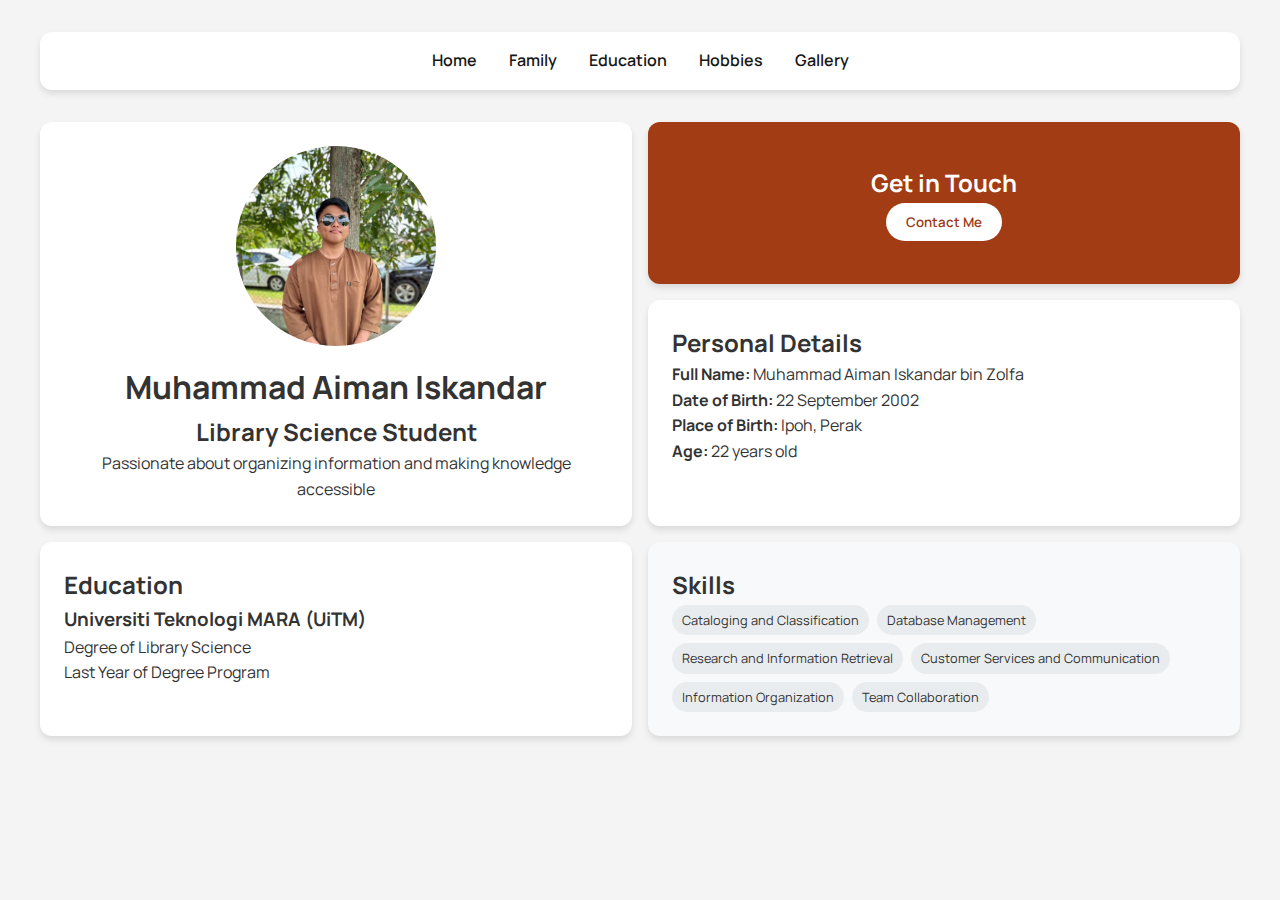
<file: index.html>
<!DOCTYPE html>
<html lang="en">
<head>
    <meta charset="UTF-8">
    <meta name="viewport" content="width=device-width, initial-scale=1.0">
    <title>Aiman Iskandar - Portfolio</title>
    <link href="https://fonts.googleapis.com/css2?family=Manrope:wght@300;400;600;700&display=swap" rel="stylesheet">
    <style>
        * {
            margin: 0;
            padding: 0;
            box-sizing: border-box;
            font-family: 'Manrope', sans-serif;
        }

        body {
           
            background-color: #f4f4f4;
            display: flex;
            flex-direction: column;
            align-items: center;
            padding: 2rem;
            line-height: 1.6;
            color: #333;
        }

        header {
            width: 100%;
            max-width: 1200px;
            margin-bottom: 1rem;
        }

        nav ul {
            display: flex;
            justify-content: center;
            list-style-type: none;
            background-color: white;
            padding: 1rem;
            border-radius: 12px;
            box-shadow: 0 4px 6px rgba(0,0,0,0.1);
            margin-bottom: 1rem;
        }

        nav ul li {
            margin: 0 1rem;
        }

        nav ul li a {
            text-decoration: none;
            color: #171716;
            font-weight: 600;
            transition: color 0.3s ease;
        }

        nav ul li a:hover {
            color: #963f1c;
        }

        .bento-grid {
            display: grid;
            grid-template-columns: repeat(4, 1fr);
            gap: 1rem;
            max-width: 1200px;
            width: 100%;
        }

        .bento-item {
            background-color: white;
            border-radius: 12px;
            box-shadow: 0 4px 6px rgba(0,0,0,0.1);
            padding: 1.5rem;
            transition: transform 0.3s ease;
        }

        .bento-item:hover {
            transform: scale(1.02);
        }

        .profile {
            grid-column: span 2;
            grid-row: span 2;
            display: flex;
            flex-direction: column;
            align-items: center;
            text-align: center;
        }

        .profile img {
            width: 200px;
            height: 200px;
            border-radius: 50%;
            object-fit: cover;
            margin-bottom: 1rem;
            color: #f75c1e;
        }

        .contact {
            grid-column: span 2;
            display: flex;
            flex-direction: column;
            justify-content: center;
            align-items: center;
            background-color:  #a13c15;
            color: white;
        }

        .biodata {
            grid-column: span 2;
        }

        .education {
            grid-column: span 2;
        }

        .skills {
            grid-column: span 2;
            background-color: #f8f9fa;
        }

        .contact-btn {
            background-color: white;
            color: #9b3a13;
            border: none;
            padding: 10px 20px;
            border-radius: 25px;
            font-weight: 600;
            cursor: pointer;
            transition: background-color 0.3s ease;
        }

        .contact-btn:hover {
            background-color: #f0f0f0;
        }

        .skills-list {
            display: flex;
            flex-wrap: wrap;
            gap: 0.5rem;
        }

        .skill-tag {
            background-color: #e9ecef;
            padding: 5px 10px;
            border-radius: 20px;
            font-size: 0.8rem;
        }

        @media (max-width: 768px) {
            .bento-grid {
                grid-template-columns: 1fr;
            }

            .profile, .contact, .biodata, .education, .skills {
                grid-column: span 1;
            }

            nav ul {
                flex-direction: column;
                align-items: center;
            }

            nav ul li {
                margin: 0.5rem 0;
            }
        }
    </style>
</head>
<body>
    <header>
        <nav>
            <ul>
                <li><a href="index.html">Home</a></li>
                <li><a href="family.html">Family</a></li>
                <li><a href="education.html">Education</a></li>
                <li><a href="hobbies.html">Hobbies</a></li>
                <li><a href="gallery.html">Gallery</a></li>
            </ul>
        </nav>
    </header>

    <div class="bento-grid">
        <div class="bento-item profile">
            <img src="me.jpg" alt="Muhammad Aiman Iskandar">
            <h1>Muhammad Aiman Iskandar</h1>
            <h2>Library Science Student</h2>
            <p>Passionate about organizing information and making knowledge accessible</p>
        </div>

        <div class="bento-item contact">
            <h2>Get in Touch</h2>
            <button class="contact-btn" onclick="location.href='mailto:iskandaraiman17@gmail.com';">
                Contact Me
            </button>
        </div>

        <div class="bento-item biodata">
            <h2>Personal Details</h2>
            <p><strong>Full Name:</strong> Muhammad Aiman Iskandar bin Zolfa</p>
            <p><strong>Date of Birth:</strong> 22 September 2002</p>
            <p><strong>Place of Birth:</strong> Ipoh, Perak</p>
            <p><strong>Age:</strong> 22 years old</p>
        </div>

        <div class="bento-item education">
            <h2>Education</h2>
            <h3>Universiti Teknologi MARA (UiTM)</h3>
            <p>Degree of Library Science</p>
            <p>Last Year of Degree Program</p>
        </div>

        <div class="bento-item skills">
            <h2>Skills</h2>
            <div class="skills-list">
                <span class="skill-tag">Cataloging and Classification</span>
                <span class="skill-tag">Database Management</span>
                <span class="skill-tag">Research and Information Retrieval</span>
                <span class="skill-tag">Customer Services and Communication</span>
                <span class="skill-tag">Information Organization</span>
                <span class="skill-tag">Team Collaboration</span>   
        </div>
    </div>
</body>
</html>
</file>
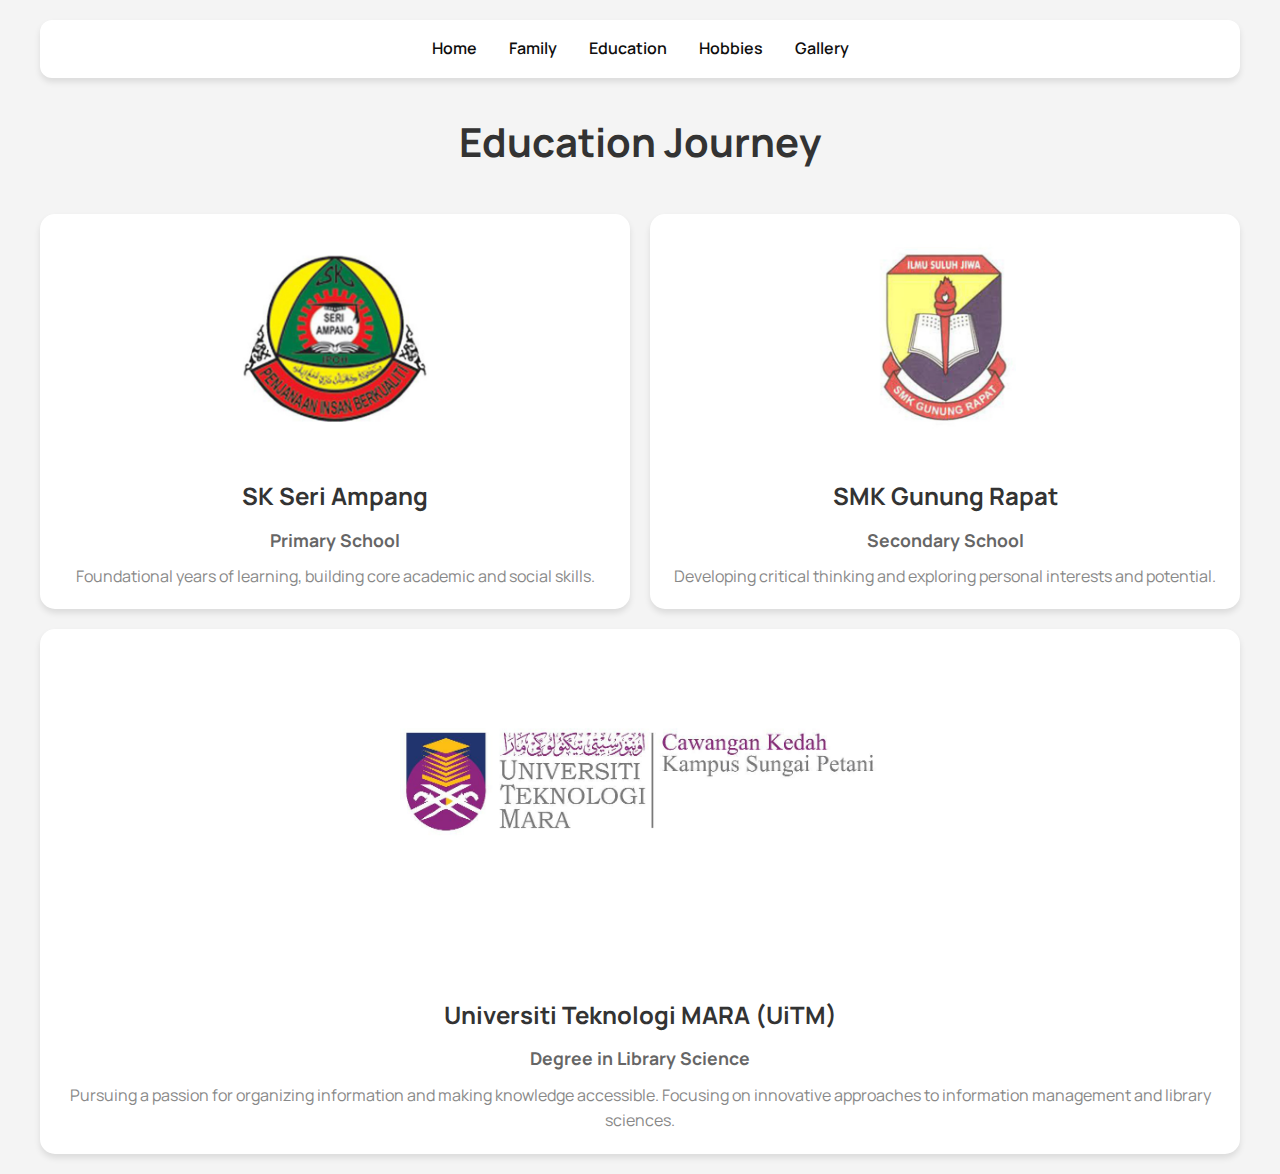
<file: education.html>
<!DOCTYPE html>
<html lang="en">
<head>
    <meta charset="UTF-8">
    <meta name="viewport" content="width=device-width, initial-scale=1.0">
    <title>Education Journey</title>
    <link href="https://fonts.googleapis.com/css2?family=Manrope:wght@300;400;600;700&display=swap" rel="stylesheet">
    <link rel="stylesheet" href="style.css">
    <style>
        * {
            box-sizing: border-box;
            margin: 0;
            padding: 0;
        }
        body {
            font-family: 'Manrope', sans-serif;
            background-color: #f4f4f4;
            padding: 20px;
            display: flex;
            flex-direction: column;
            align-items: center;
        }
        .page-title {
            text-align: center;
            margin-bottom: 40px;
            color: #333;
            font-size: 2.5em;
            font-weight: 700;
        }
        .bento-grid {
            display: grid;
            grid-template-columns: repeat(2, 1fr);
            gap: 20px;
            width: 100%;
            max-width: 1200px;
        }
        .bento-item {
            background-color: white;
            border-radius: 15px;
            overflow: hidden;
            box-shadow: 0 4px 6px rgba(0,0,0,0.1);
            transition: transform 0.3s ease;
            text-align: center;
        }
        .bento-item:hover {
            transform: scale(1.03);
        }
        .bento-image {
            width: 40%;
            object-fit: cover;
        }
        .bento-content {
            padding: 20px;
        }
        .bento-title {
            font-size: 1.5em;
            margin-bottom: 10px;
            color: #333;
        }
        .bento-subtitle {
            font-size: 1.1em;
            color: #666;
            margin-bottom: 10px;
        }
        .bento-description {
            color: #888;
            line-height: 1.6;
        }
        .uitm-item {
            grid-column: span 2;
        }
    </style>
</head>
<body>
    <header>
        <nav>
            <ul>
                <li><a href="index.html">Home</a></li>
                <li><a href="family.html">Family</a></li>
                <li><a href="education.html">Education</a></li>
                <li><a href="hobbies.html">Hobbies</a></li>
                <li><a href="gallery.html">Gallery</a></li>
            </ul>
        </nav>
    </header>

    <main>
        <h1 class="page-title">Education Journey</h1>
        <div class="bento-grid">
            <div class="bento-item">
                <img src="photo/sk-rendah.jpg" alt="SK Seri Ampang" class="bento-image">
                <div class="bento-content">
                    <h2 class="bento-title">SK Seri Ampang</h2>
                    <h3 class="bento-subtitle">Primary School</h3>
                    <p class="bento-description">Foundational years of learning, building core academic and social skills.</p>
                </div>
            </div>

            <div class="bento-item">
                <img src="photo/sk-menengah.jpg" alt="SMK Gunung Rapat" class="bento-image">
                <div class="bento-content">
                    <h2 class="bento-title">SMK Gunung Rapat</h2>
                    <h3 class="bento-subtitle">Secondary School</h3>
                    <p class="bento-description">Developing critical thinking and exploring personal interests and potential.</p>
                </div>
            </div>

            <div class="bento-item uitm-item">
                <img src="photo/uitm-campus.jpg" alt="UiTM Campus" class="bento-image">
                <div class="bento-content">
                    <h2 class="bento-title">Universiti Teknologi MARA (UiTM)</h2>
                    <h3 class="bento-subtitle">Degree in Library Science</h3>
                    <p class="bento-description">Pursuing a passion for organizing information and making knowledge accessible. Focusing on innovative approaches to information management and library sciences.</p>
                </div>
            </div>
        </div>
    </main>
</body>
</html>
</file>
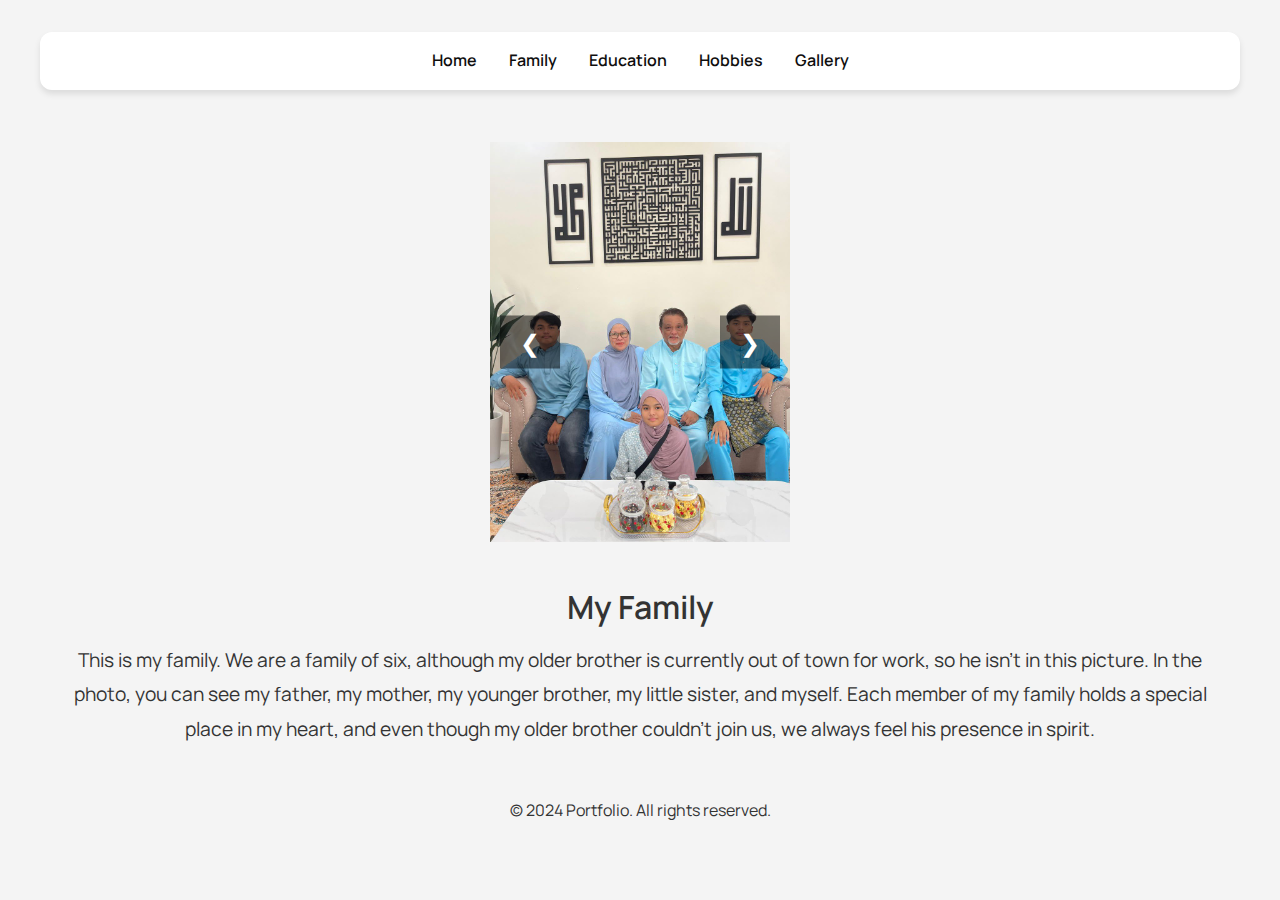
<file: family.html>
<!DOCTYPE html>
<html lang="en">
<head>
    <meta charset="UTF-8">
    <meta name="viewport" content="width=device-width, initial-scale=1.0">
    <title>My Family</title>
    <link href="https://fonts.googleapis.com/css2?family=Manrope:wght@300;400;600;700&display=swap" rel="stylesheet">
    <link rel="stylesheet" href="style.css">
</head>
<body>
    <header>
        <nav>
            <ul>
                <li><a href="index.html">Home</a></li>
                <li><a href="family.html">Family</a></li>
                <li><a href="education.html">Education</a></li>
                <li><a href="hobbies.html">Hobbies</a></li>
                <li><a href="gallery.html">Gallery</a></li>
            </ul>
        </nav>
    </header>

    <!-- Family Gallery -->
    <div class="family-gallery">
        <div class="slides">
            <img src="photo/family.jpg" alt="Family Photo 1">
           
        </div>
        <button class="prev" onclick="moveSlide(-1)">&#10094;</button>
        <button class="next" onclick="moveSlide(1)">&#10095;</button>
    </div>

    <!-- Family Section -->
    <section class="family">
        <h1>My Family</h1>
        <p>This is my family. We are a family of six, although my older brother is currently out of town for work, so he isn't in this picture. In the photo, you can see my father, my mother, my younger brother, my little sister, and myself. Each member of my family holds a special place in my heart, and even though my older brother couldn't join us, we always feel his presence in spirit.</p>
    </section>

    <footer>
        <p>© 2024 Portfolio. All rights reserved.</p>
    </footer>

    <script src="script.js"></script>
</body>
</html>
</file>
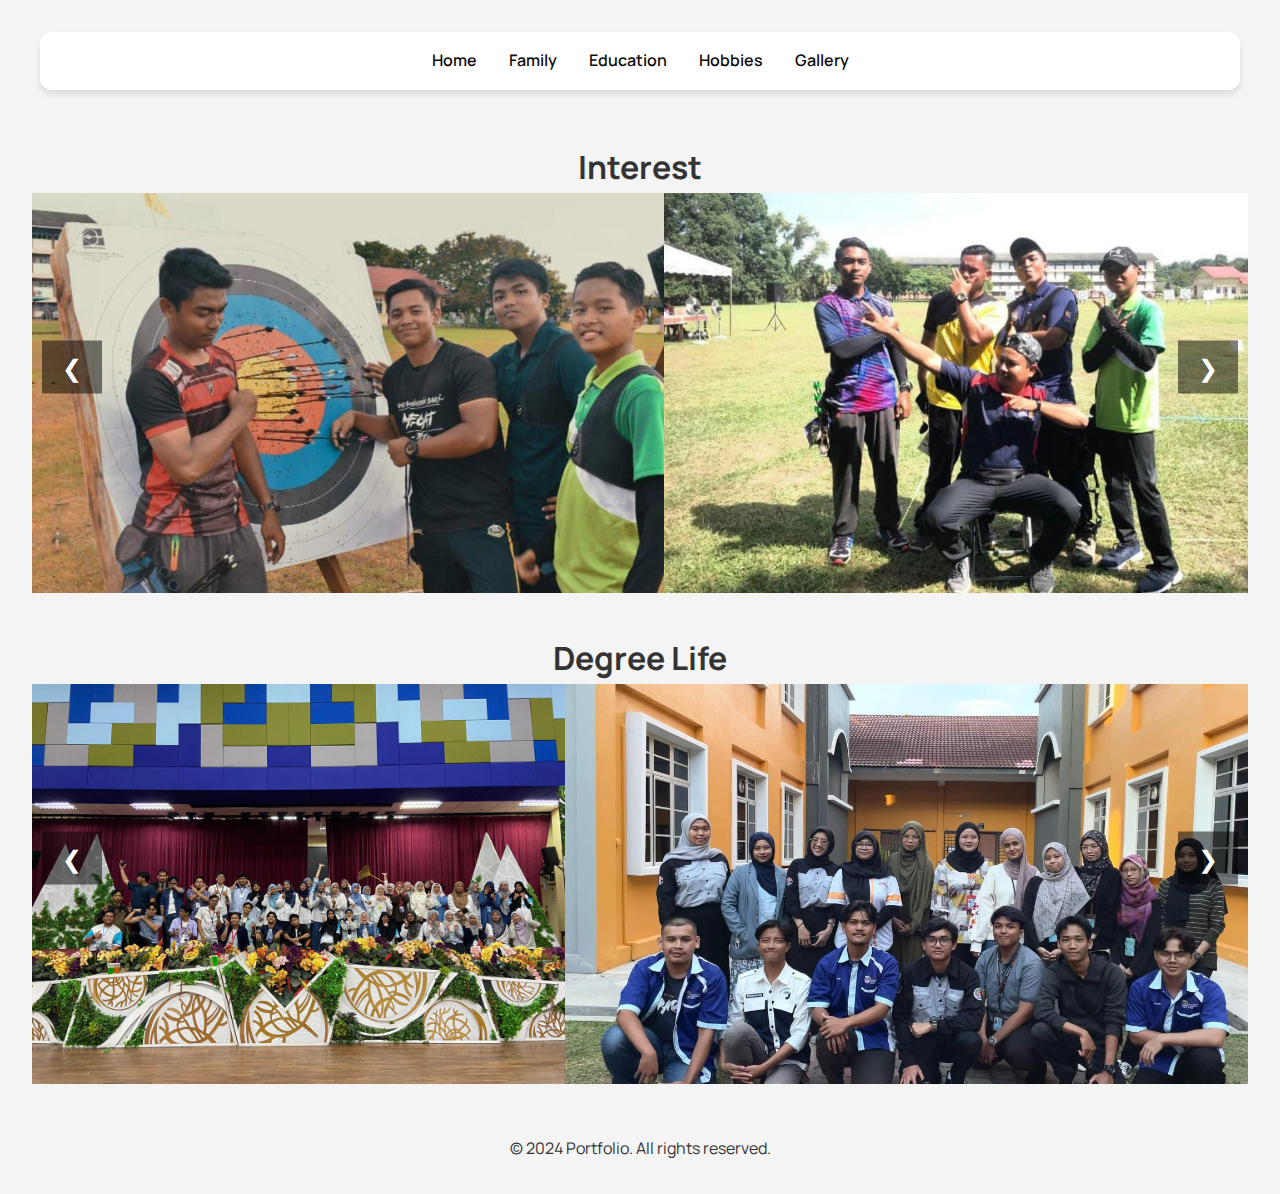
<file: gallery.html>
<!DOCTYPE html>
<html lang="en">
<head>
    <meta charset="UTF-8">
    <meta name="viewport" content="width=device-width, initial-scale=1.0">
    <title>Gallery with Slider</title>
    <link href="https://fonts.googleapis.com/css2?family=Manrope:wght@300;400;600;700&display=swap" rel="stylesheet">
    <link rel="stylesheet" href="style.css">
</head>
<body>
    <header>
        <nav>
            <ul>
                <li><a href="index.html">Home</a></li>
                <li><a href="family.html">Family</a></li>
                <li><a href="education.html">Education</a></li>
                <li><a href="hobbies.html">Hobbies</a></li>
                <li><a href="gallery.html">Gallery</a></li>
            </ul>
        </nav>
    </header>

    <!-- Slider Section for Interest -->
    <section class="gallery-slider">
        <center><h1>Interest</h1></center>
        <div class="slider-container" id="slider1">
            <div class="slides">
                <img src="photo/archery1.jpg" alt="Archery">
                <img src="photo/archery2.jpg" alt="Archery">
                <img src="photo/archery3.jpg" alt="Archery">
                <img src="photo/archery4.jpg" alt="Archery">
                <img src="photo/hiking1.jpg" alt="Hiking">
                <img src="photo/hiking2.jpg" alt="Hiking">
                <img src="photo/hiking3.jpg" alt="Hiking">
                <img src="photo/hiking4.jpg" alt="Hiking">
                <img src="photo/photo12.jpg" alt="Photography">
                <img src="photo/photo13.jpg" alt="Photography">
            </div>
            <button class="prev" onclick="moveSlide(-1, 'slider1')">&#10094;</button>
            <button class="next" onclick="moveSlide(1, 'slider1')">&#10095;</button>
        </div>
    </section>

    <!-- Slider Section for Degree Life -->
    <section class="gallery-slider">
        <center><h1>Degree Life</h1></center>
        <div class="slider-container" id="slider2">
            <div class="slides">
                <img src="photo/photo1.jpg" alt="Degree">
                <img src="photo/photo2.jpg" alt="Degree">
                <img src="photo/photo3.jpg" alt="Degree">
                <img src="photo/photo4.jpg" alt="Degree">
                <img src="photo/photo5.jpg" alt="Degree">
                <img src="photo/photo6.jpg" alt="Degree">
                <img src="photo/photo7.jpg" alt="Degree">
                <img src="photo/photo8.jpg" alt="Degree">
                <img src="photo/photo9.jpg" alt="Degree">
                <img src="photo/photo10.jpg" alt="Degree">
            </div>
            <button class="prev" onclick="moveSlide(-1, 'slider2')">&#10094;</button>
            <button class="next" onclick="moveSlide(1, 'slider2')">&#10095;</button>
        </div>
    </section>

    <footer>
        <p>© 2024 Portfolio. All rights reserved.</p>
    </footer>

    <script src="script.js"></script>
</body>
</html>
</file>
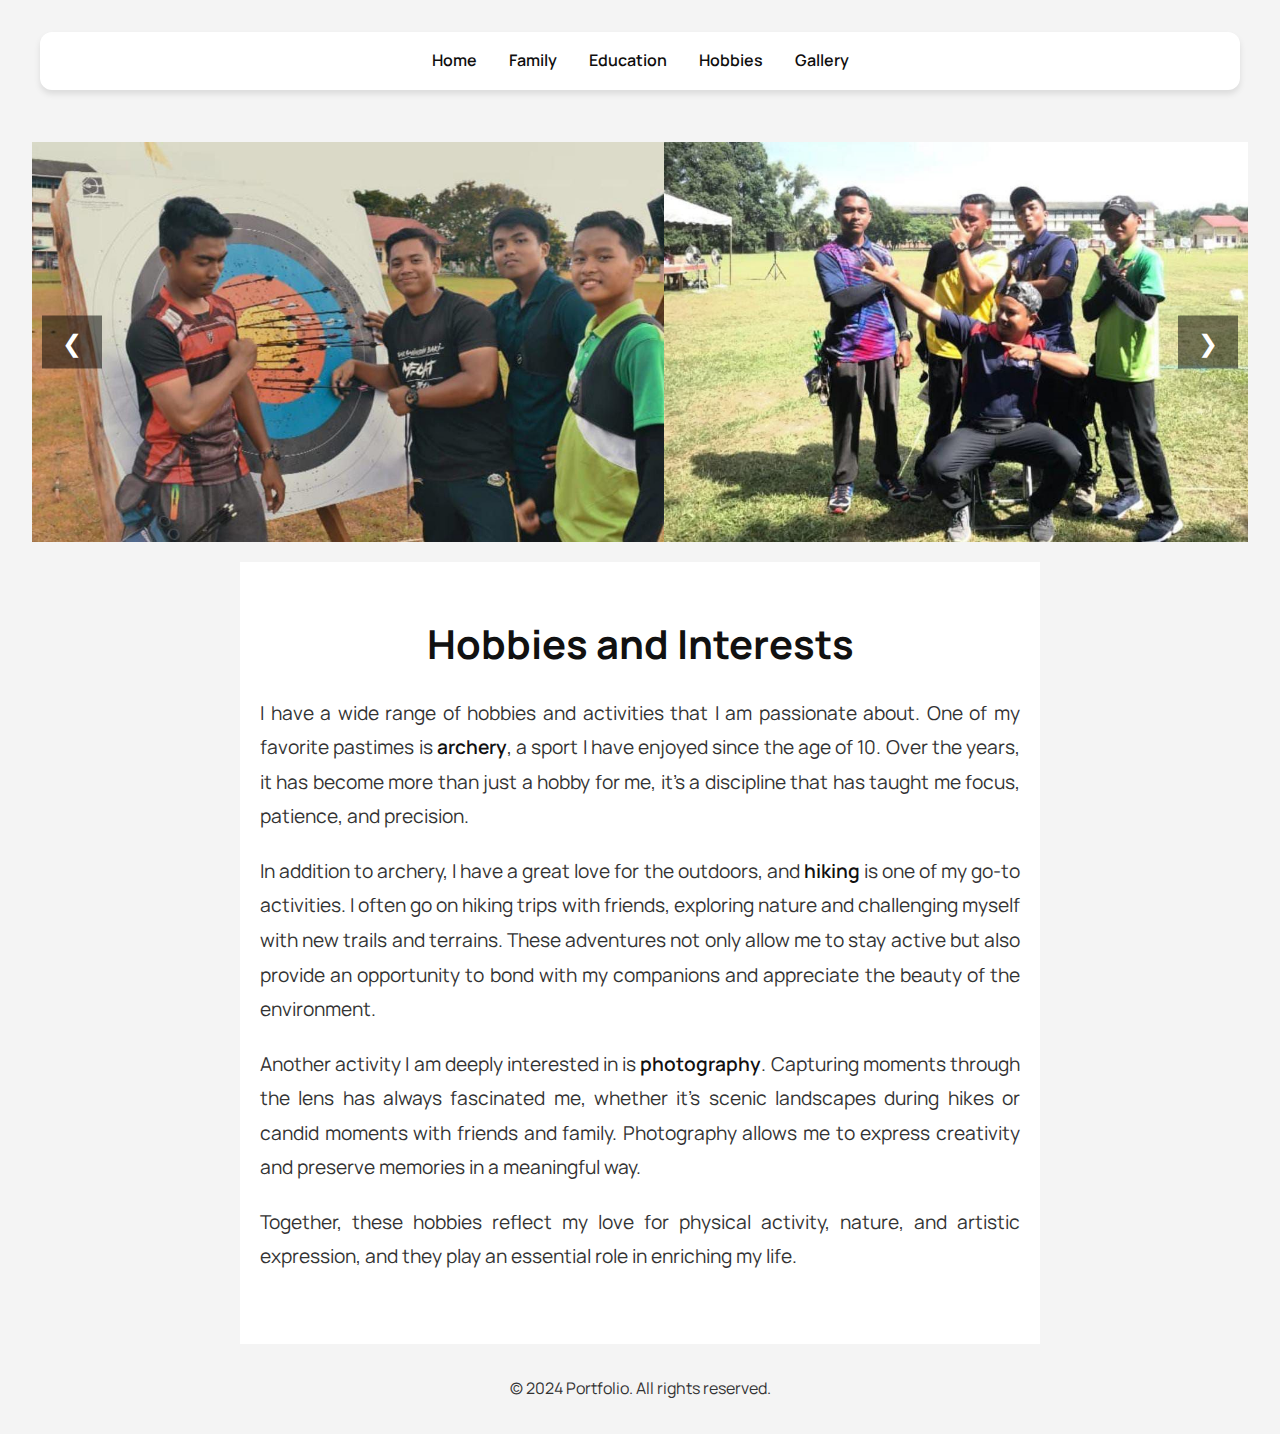
<file: hobbies.html>
<!DOCTYPE html>
<html lang="en">
<head>
    <meta charset="UTF-8">
    <meta name="viewport" content="width=device-width, initial-scale=1.0">
    <title>Hobbies and Interests</title>
    <link href="https://fonts.googleapis.com/css2?family=Manrope:wght@300;400;600;700&display=swap" rel="stylesheet">
    <link rel="stylesheet" href="style.css">
</head>
<body>
    <header>
        <nav>
            <ul>
                <li><a href="index.html">Home</a></li>
                <li><a href="family.html">Family</a></li>
                <li><a href="education.html">Education</a></li>
                <li><a href="hobbies.html">Hobbies</a></li>
                <li><a href="gallery.html">Gallery</a></li>
            </ul>
        </nav>
    </header>

    <!-- Gallery Slider -->
    <section class="gallery-slider">
       
        <div class="slider-container" id="slider1">
            <div class="slides">
                <img src="photo/archery1.jpg" alt="Archery">
                <img src="photo/archery2.jpg" alt="Archery">
                <img src="photo/archery3.jpg" alt="Archery">
                <img src="photo/archery4.jpg" alt="Archery">
                <img src="photo/hiking1.jpg" alt="Hiking">
                <img src="photo/hiking2.jpg" alt="Hiking">
                <img src="photo/hiking3.jpg" alt="Hiking">
                <img src="photo/hiking4.jpg" alt="Hiking">
                <img src="photo/photo12.jpg" alt="Photography">
                <img src="photo/photo13.jpg" alt="Photography">
            </div>
            <button class="prev" onclick="moveSlide(-1, 'slider1')">&#10094;</button>
            <button class="next" onclick="moveSlide(1, 'slider1')">&#10095;</button>
        </div>
    </section>

    <section class="hobbies">
        <h1>Hobbies and Interests</h1>
        <p>I have a wide range of hobbies and activities that I am passionate about. One of my favorite pastimes is <strong>archery</strong>, a sport I have enjoyed since the age of 10. Over the years, it has become more than just a hobby for me, it’s a discipline that has taught me focus, patience, and precision.</p>

        <p>In addition to archery, I have a great love for the outdoors, and <strong>hiking</strong> is one of my go-to activities. I often go on hiking trips with friends, exploring nature and challenging myself with new trails and terrains. These adventures not only allow me to stay active but also provide an opportunity to bond with my companions and appreciate the beauty of the environment.</p>

        <p>Another activity I am deeply interested in is <strong>photography</strong>. Capturing moments through the lens has always fascinated me, whether it’s scenic landscapes during hikes or candid moments with friends and family. Photography allows me to express creativity and preserve memories in a meaningful way.</p>

        <p>Together, these hobbies reflect my love for physical activity, nature, and artistic expression, and they play an essential role in enriching my life.</p>
    </section>

    <footer>
        <p>© 2024 Portfolio. All rights reserved.</p>
    </footer>

    <script src="script.js"></script>
</body>
</html>
</file>
<file: style.css>
* {
    margin: 0;
    padding: 0;
    box-sizing: border-box;
    font-family: 'Manrope', sans-serif;
}
body {
           
    background-color: #f4f4f4;
    display: flex;
    flex-direction: column;
    align-items: center;
    padding: 2rem;
    line-height: 1.6;
    color: #333;
}

header {
    width: 100%;
    max-width: 1200px;
    margin-bottom: 1rem;
}

nav ul {
    display: flex;
    justify-content: center;
    list-style-type: none;
    background-color: white;
    padding: 1rem;
    border-radius: 12px;
    box-shadow: 0 4px 6px rgba(0,0,0,0.1);
    margin-bottom: 1rem;
}

nav ul li {
    margin: 0 1rem;
}

nav ul li a {
    text-decoration: none;
    color: #0f0e0e;
    font-weight: 600;
    transition: color 0.3s ease;
}

nav ul li a:hover {
    color: #963f1c;
}

.hero {
    text-align: center;
    padding: 4rem 2rem;
    background-color: #ffffff;
    margin: 2rem;
    border-radius: 10px;
    box-shadow: 0 4px 10px rgba(0, 0, 0, 0.1);
}

.hero .profile-image {
    width: 120px;
    height: 120px;
    border-radius: 50%;
    margin-bottom: 1rem;
}

.hero h1 {
    font-size: 2rem;
    font-weight: 700;
    margin-bottom: 0.5rem;
}

.hero h2 {
    font-size: 1.5rem;
    font-weight: 400;
    margin-bottom: 1rem;
    color: #555;
}

.hero p {
    font-size: 1rem;
    font-weight: 300;
    margin-bottom: 2rem;
    color: #666;
}

.cta-button {
    background-color: #111111;
    color: #ffffff;
    border: none;
    padding: 0.75rem 2rem;
    font-size: 1rem;
    border-radius: 5px;
    cursor: pointer;
    font-weight: 600;
    text-transform: uppercase;
}

.cta-button:hover {
    background-color: #333333;
}

#biodata {
    background-color: #fff;
    padding: 2rem;
    margin: 2rem auto;
    width: 80%;
    max-width: 800px;
    border-radius: 10px;
    box-shadow: 0 4px 8px rgba(0, 0, 0, 0.1);
}

#biodata h2 {
    font-size: 2rem;
    font-weight: 600;
    margin-bottom: 1rem;
    color: #333;
}

#biodata p {
    font-size: 1.1rem;
    margin-bottom: 1rem;
}

#biodata p strong {
    color: #111;
}
.education {
    padding: 50px 20px;
    background-color: #f5f5f5;
    text-align: center;
}

.education h2 {
    font-size: 2rem;
    color: #111111;
    margin-bottom: 30px;
    font-weight: 600;
}

.education-card {
    background-color: #ffffff;
    border-radius: 10px;
    box-shadow: 0px 4px 6px rgba(0, 0, 0, 0.1);
    max-width: 600px;
    margin: 0 auto;
    padding: 30px;
    text-align: left;
}

.education-card h3 {
    font-size: 1.5rem;
    color: #333333;
    margin-bottom: 10px;
    font-weight: 700;
}

.education-card p {
    font-size: 1rem;
    color: #555555;
    line-height: 1.6;
}

.education-card .education-note {
    font-style: italic;
    color: #777777;
    margin-top: 20px;
}

@media (max-width: 768px) {
    .education-card {
        padding: 20px;
    }

    .education h2 {
        font-size: 1.5rem;
    }

    .education-card h3 {
        font-size: 1.25rem;
    }

    .education-card p {
        font-size: 0.9rem;
    }
}
/* Hobbies Section */
.hobbies {
    padding: 50px 20px;
    background-color: #ffffff;
    color: #333333;
    font-family: 'Manrope', sans-serif;
    max-width: 800px;
    margin: 0 auto;
    text-align: justify;
}

.hobbies h1 {
    font-size: 2.5rem;
    color: #111111;
    margin-bottom: 20px;
    text-align: center;
}

.hobbies p {
    font-size: 1.2rem;
    line-height: 1.8;
    margin-bottom: 20px;
}

.hobbies strong {
    color: #111111;
    font-weight: 600;
}

@media (max-width: 768px) {
    .hobbies h1 {
        font-size: 2rem;
    }

    .hobbies p {
        font-size: 1rem;
    }
}
/* Gallery Slider */
.gallery-slider {
    position: relative;
    max-width: 100%;
    overflow: hidden;
    margin: 20px auto;
}

.slides {
    display: flex;
    transition: transform 0.5s ease-in-out;
}

.slides img {
    width: 100%;
    max-height: 400px;
    object-fit: cover;
}

button.prev, button.next {
    position: absolute;
    top: 50%;
    transform: translateY(-50%);
    background-color: rgba(0, 0, 0, 0.5);
    color: #ffffff;
    border: none;
    padding: 10px 20px;
    cursor: pointer;
    font-size: 1.5rem;
    z-index: 100;
}

button.prev {
    left: 10px;
}

button.next {
    right: 10px;
}

button.prev:hover, button.next:hover {
    background-color: #333333;
}

/* Family Page Styles */
.family-gallery {
    position: relative;
    max-width: 100%;
    overflow: hidden;
    margin: 20px auto;
}

.slides {
    display: flex;
    transition: transform 0.5s ease-in-out;
}

.slides img {
    width: 100%;
    max-height: 400px;
    object-fit: cover;
}

button.prev, button.next {
    position: absolute;
    top: 50%;
    transform: translateY(-50%);
    background-color: rgba(0, 0, 0, 0.5);
    color: #ffffff;
    border: none;
    padding: 10px 20px;
    cursor: pointer;
    font-size: 1.5rem;
    z-index: 100;
}

button.prev {
    left: 10px;
}

button.next {
    right: 10px;
}

button.prev:hover, button.next:hover {
    background-color: #333333;
}

.family {
    text-align: center;
    margin: 20px;
    font-family: 'Manrope', sans-serif;
}

.family h1 {
    font-weight: 600;
    margin-bottom: 10px;
}

.family p {
    font-size: 1.2rem;
    line-height: 1.8;
}

/* Education Page Styles */
.education {
    margin: 20px;
    text-align: center;
    font-family: 'Manrope', sans-serif;
}

.education h1 {
    font-weight: 600;
    margin-bottom: 20px;
}

.education-content {
    display: flex;
    flex-wrap: wrap;
    align-items: center;
    justify-content: center;
    gap: 20px;
}

.edu-details {
    max-width: 500px;
    text-align: left;
}

.edu-details h2 {
    font-weight: 600;
    margin-bottom: 10px;
}

.edu-details h3 {
    font-weight: 400;
    margin-bottom: 10px;
}

.edu-details p {
    font-size: 1rem;
    line-height: 1.6;
}

.edu-image img {
    max-width: 30%;
    border-radius: 10px;
    box-shadow: 0 4px 8px rgba(0, 0, 0, 0.1);
}

footer {
    text-align: center;
    margin-top: 2rem;
}
</file>
